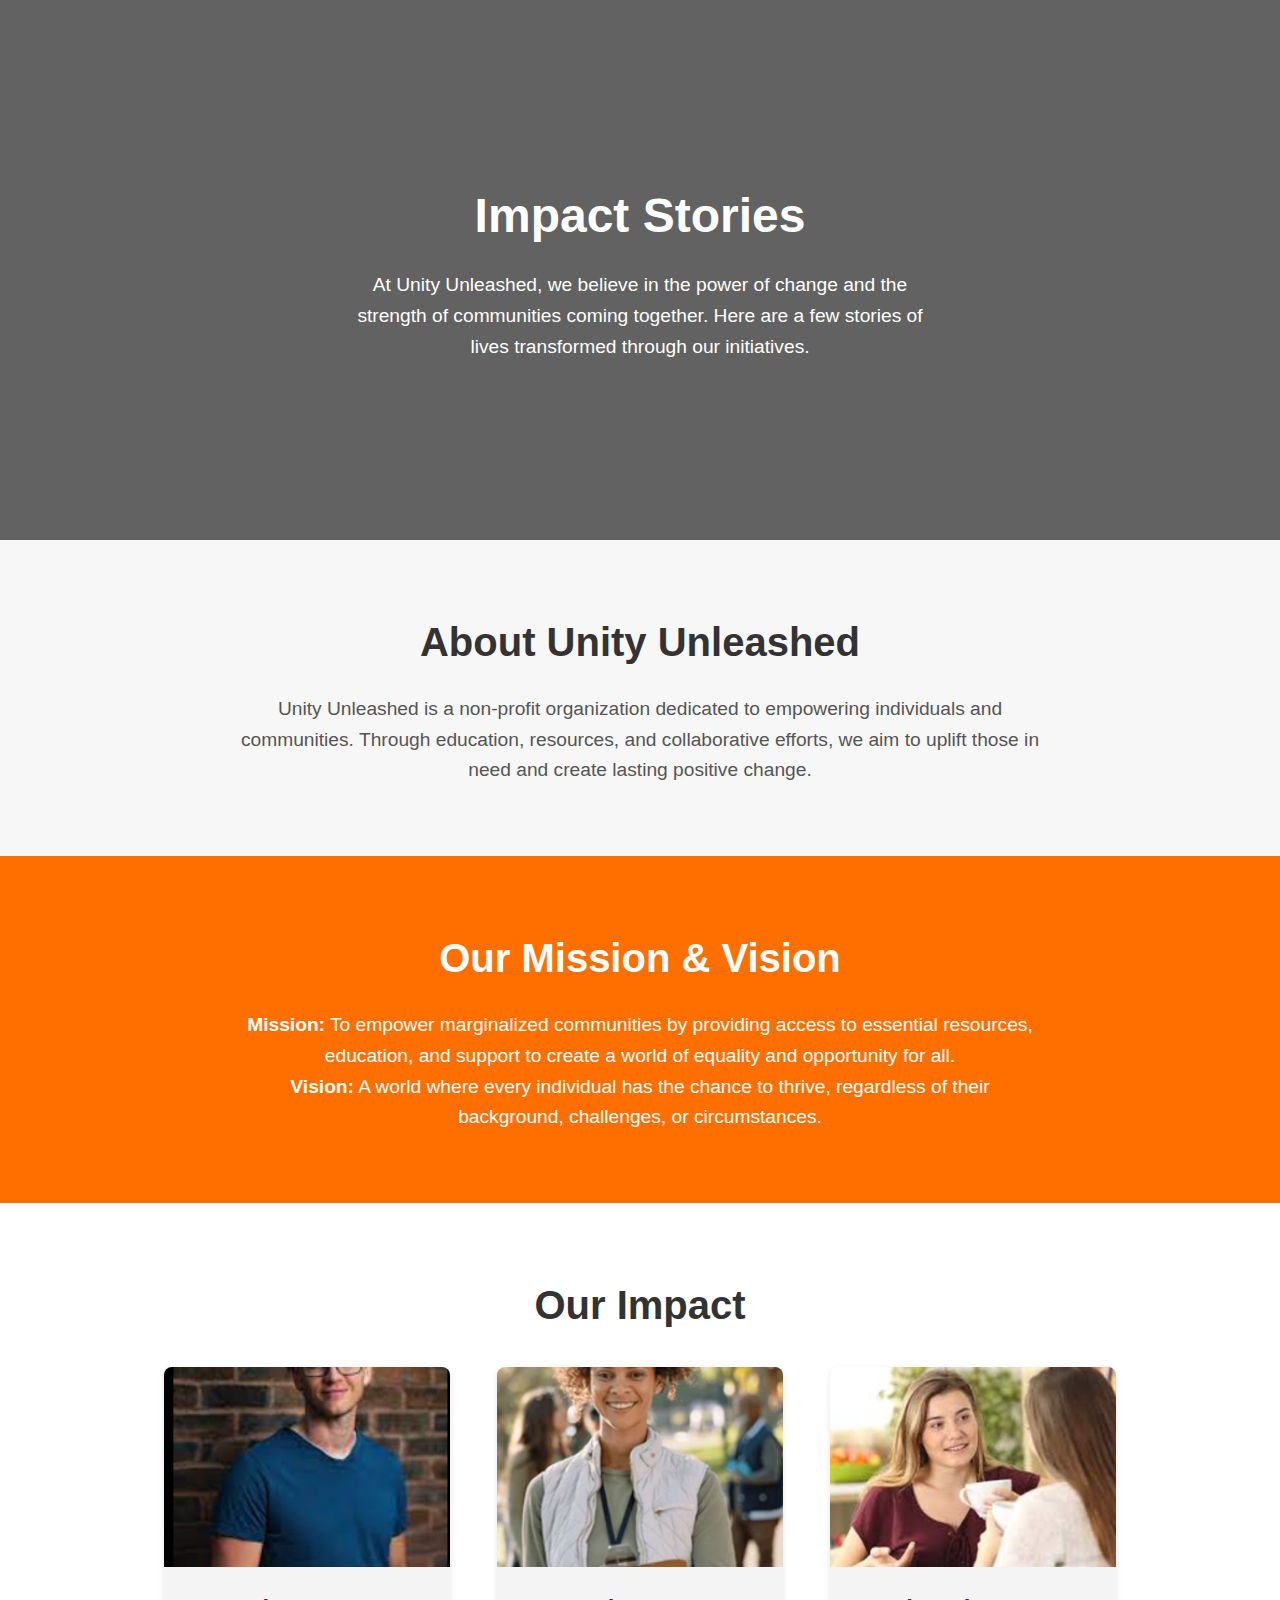
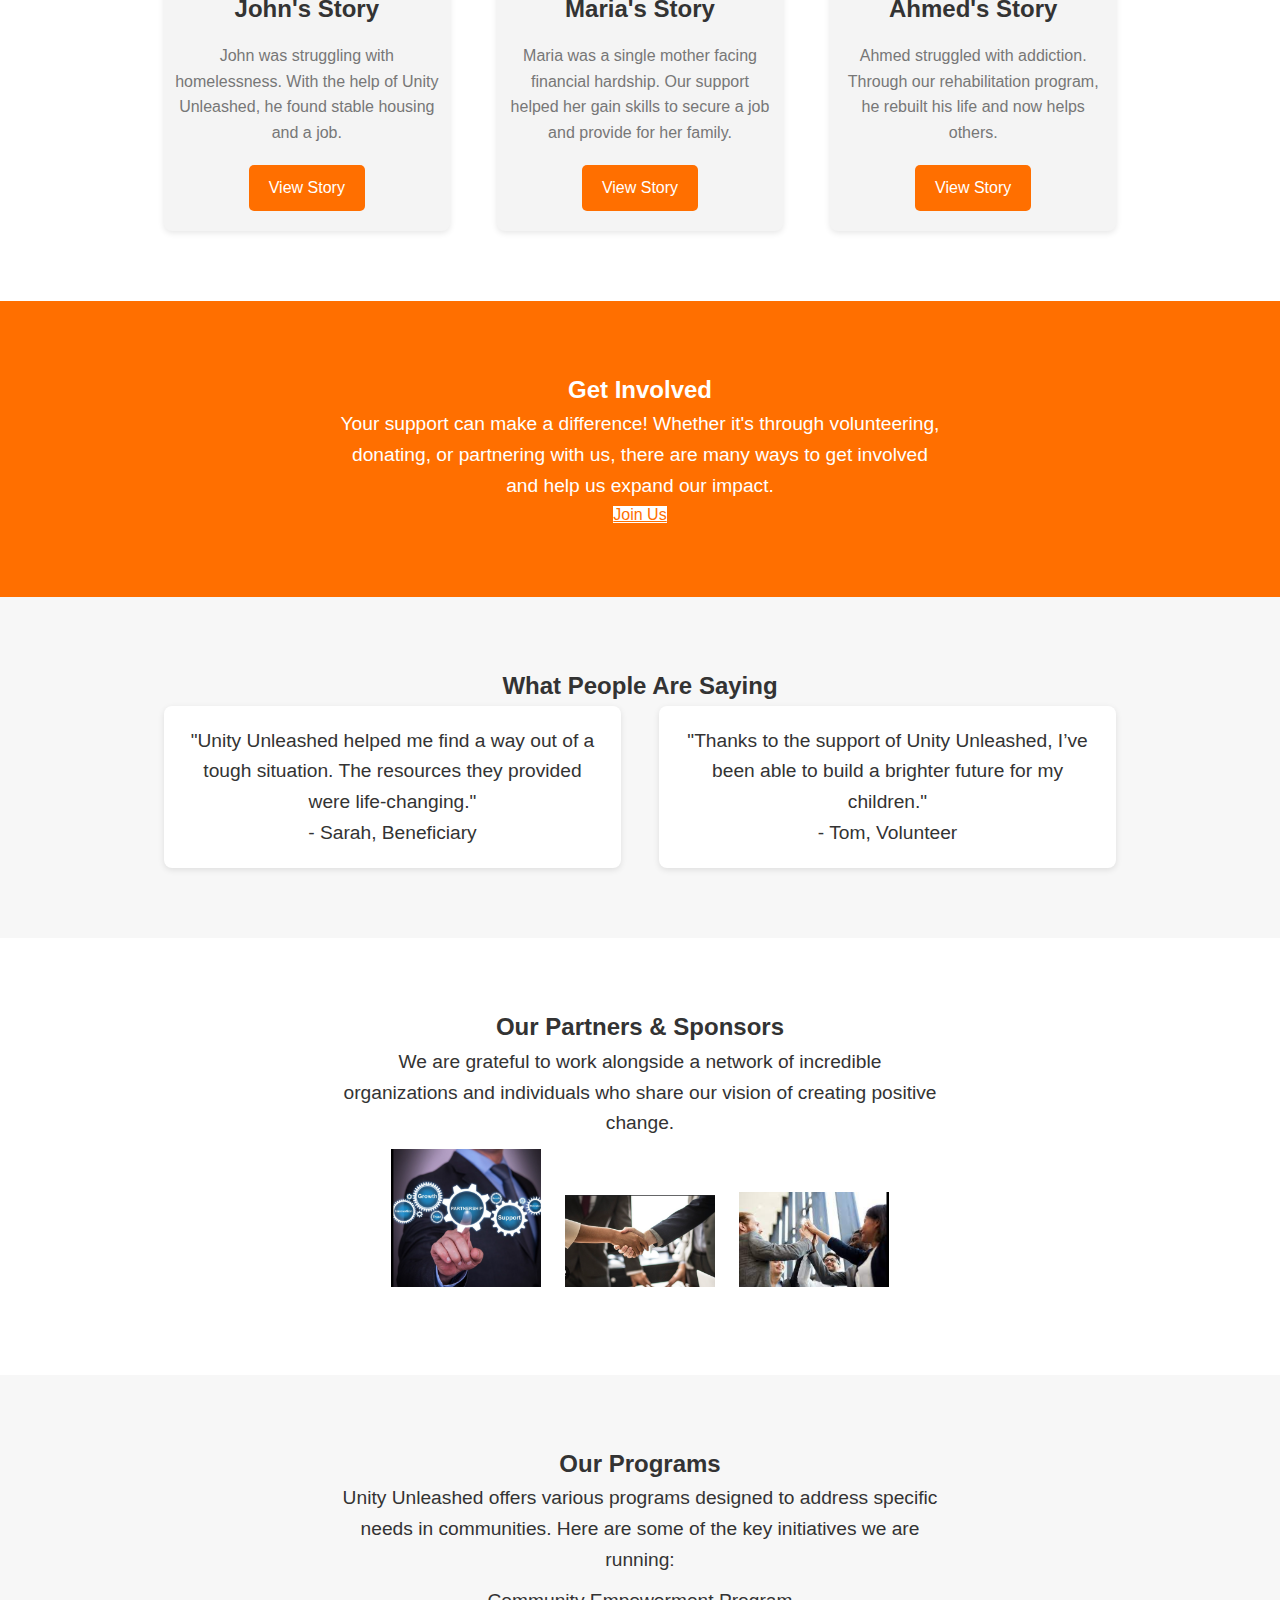
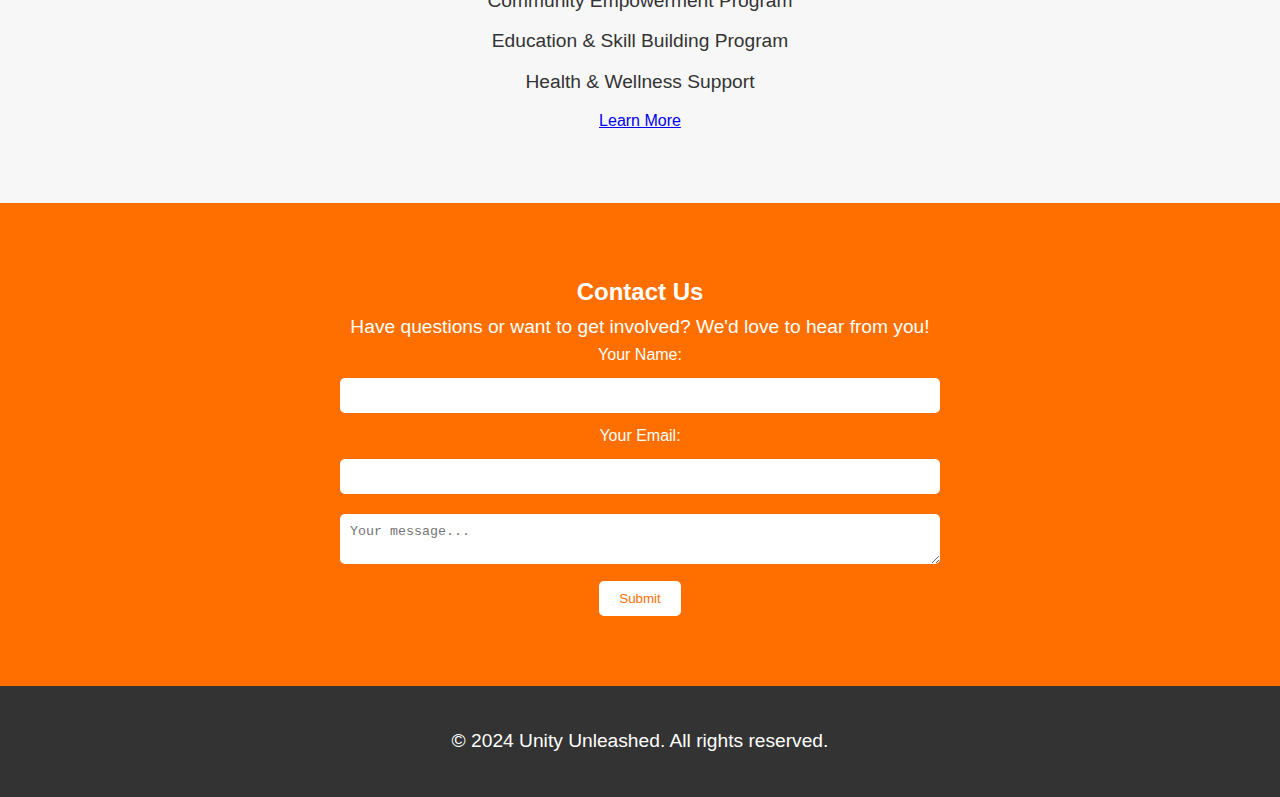
<file: index.html>
<!DOCTYPE html>
<html lang="en">
<head>
    <meta charset="UTF-8">
    <meta name="viewport" content="width=device-width, initial-scale=1.0">
    <title>Impact - Unity Unleashed</title>
    <link rel="stylesheet" href="impact.css">
</head>
<body>
    <!-- Main Section -->
    <section id="main-section" class="main-section">
        <div class="overlay">
            <div class="container">
                <h1>Impact Stories</h1>
                <p>At Unity Unleashed, we believe in the power of change and the strength of communities coming together. Here are a few stories of lives transformed through our initiatives.</p>
            </div>
        </div>
    </section>

    <!-- About the Organization -->
    <section id="about" class="about-section">
        <div class="container">
            <h2>About Unity Unleashed</h2>
            <p>Unity Unleashed is a non-profit organization dedicated to empowering individuals and communities. Through education, resources, and collaborative efforts, we aim to uplift those in need and create lasting positive change.</p>
        </div>
    </section>

    <!-- Mission & Vision -->
    <section id="mission-vision" class="mission-vision-section">
        <div class="container">
            <h2>Our Mission & Vision</h2>
            <p><strong>Mission:</strong> To empower marginalized communities by providing access to essential resources, education, and support to create a world of equality and opportunity for all.</p>
            <p><strong>Vision:</strong> A world where every individual has the chance to thrive, regardless of their background, challenges, or circumstances.</p>
        </div>
    </section>

    <!-- Impact Stories -->
    <section id="impact" class="impact-section">
        <div class="container">
            <h2>Our Impact</h2>
            <div class="cards-container">
                <div class="card">
                    <img src="john.png" alt="Person 1">
                    <h3>John's Story</h3>
                    <p>John was struggling with homelessness. With the help of Unity Unleashed, he found stable housing and a job.</p>
                    <a href="story1.html" class="btn">View Story</a>
                </div>
                <div class="card">
                    <img src="mary.png" alt="Person 2">
                    <h3>Maria's Story</h3>
                    <p>Maria was a single mother facing financial hardship. Our support helped her gain skills to secure a job and provide for her family.</p>
                    <a href="story2.html" class="btn">View Story</a>
                </div>
                <div class="card">
                    <img src="ahmed.png" alt="Person 3">
                    <h3>Ahmed's Story</h3>
                    <p>Ahmed struggled with addiction. Through our rehabilitation program, he rebuilt his life and now helps others.</p>
                    <a href="story3.html" class="btn">View Story</a>
                </div>
            </div>
        </div>
    </section>

    <!-- Get Involved -->
    <section id="get-involved" class="get-involved-section">
        <div class="container">
            <h2>Get Involved</h2>
            <p>Your support can make a difference! Whether it's through volunteering, donating, or partnering with us, there are many ways to get involved and help us expand our impact.</p>
            <a href="#" class="btn">Join Us</a>
        </div>
    </section>

    <!-- Testimonials -->
    <section id="testimonials" class="testimonials-section">
        <div class="container">
            <h2>What People Are Saying</h2>
            <div class="testimonial-container">
                <div class="testimonial">
                    <p>"Unity Unleashed helped me find a way out of a tough situation. The resources they provided were life-changing."</p>
                    <p>- Sarah, Beneficiary</p>
                </div>
                <div class="testimonial">
                    <p>"Thanks to the support of Unity Unleashed, I’ve been able to build a brighter future for my children."</p>
                    <p>- Tom, Volunteer</p>
                </div>
            </div>
        </div>
    </section>

    <!-- Partnerships & Sponsors -->
    <section id="partners" class="partners-section">
        <div class="container">
            <h2>Our Partners & Sponsors</h2>
            <p>We are grateful to work alongside a network of incredible organizations and individuals who share our vision of creating positive change.</p>
            <div class="partner-logos">
                <img src="partner1.png" alt="Partner 1">
                <img src="partner2.png" alt="Partner 2">
                <img src="partner3.png" alt="Partner 3">
            </div>
        </div>
    </section>

    <!-- Our Programs -->
    <section id="programs" class="programs-section">
        <div class="container">
            <h2>Our Programs</h2>
            <p>Unity Unleashed offers various programs designed to address specific needs in communities. Here are some of the key initiatives we are running:</p>
            <ul>
                <li>Community Empowerment Program</li>
                <li>Education & Skill Building Program</li>
                <li>Health & Wellness Support</li>
            </ul>
            <a href="learn-more.html" class="btn">Learn More</a>
        </div>
    </section>

    <!-- Contact Us -->
    <section id="contact" class="contact-section">
        <div class="container">
            <h2>Contact Us</h2>
            <p>Have questions or want to get involved? We'd love to hear from you!</p>
            <form action="#">
                <label for="name">Your Name:</label>
                <input type="text" id="name" name="name" required>
                <label for="email">Your Email:</label>
                <input type="email" id="email" name="email" required>
                <textarea id="message" name="message" placeholder="Your message..." required></textarea>
                <button type="submit" class="btn">Submit</button>
            </form>
        </div>
    </section>

    <!-- Footer Section -->
    <footer class="footer">
        <div class="container">
            <p>&copy; 2024 Unity Unleashed. All rights reserved.</p>
        </div>
    </footer>
</body>
</html>
</file>
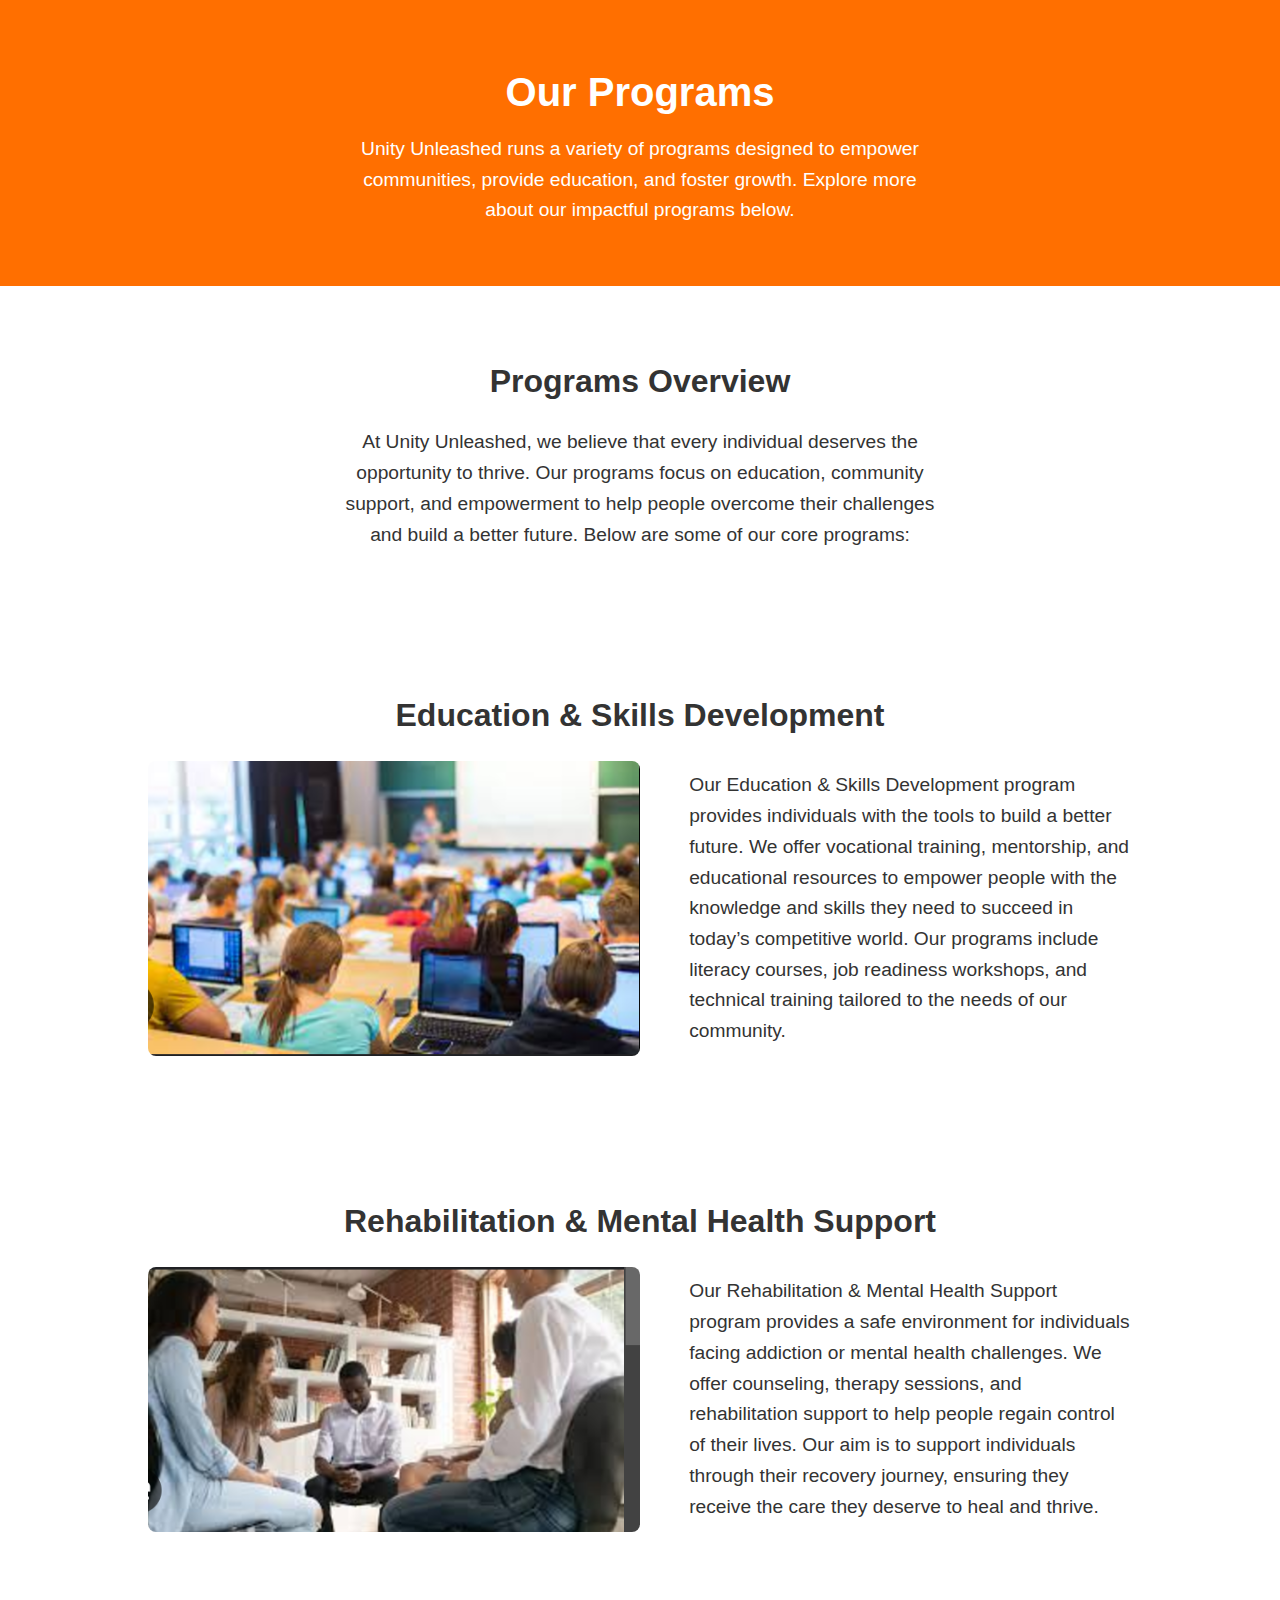
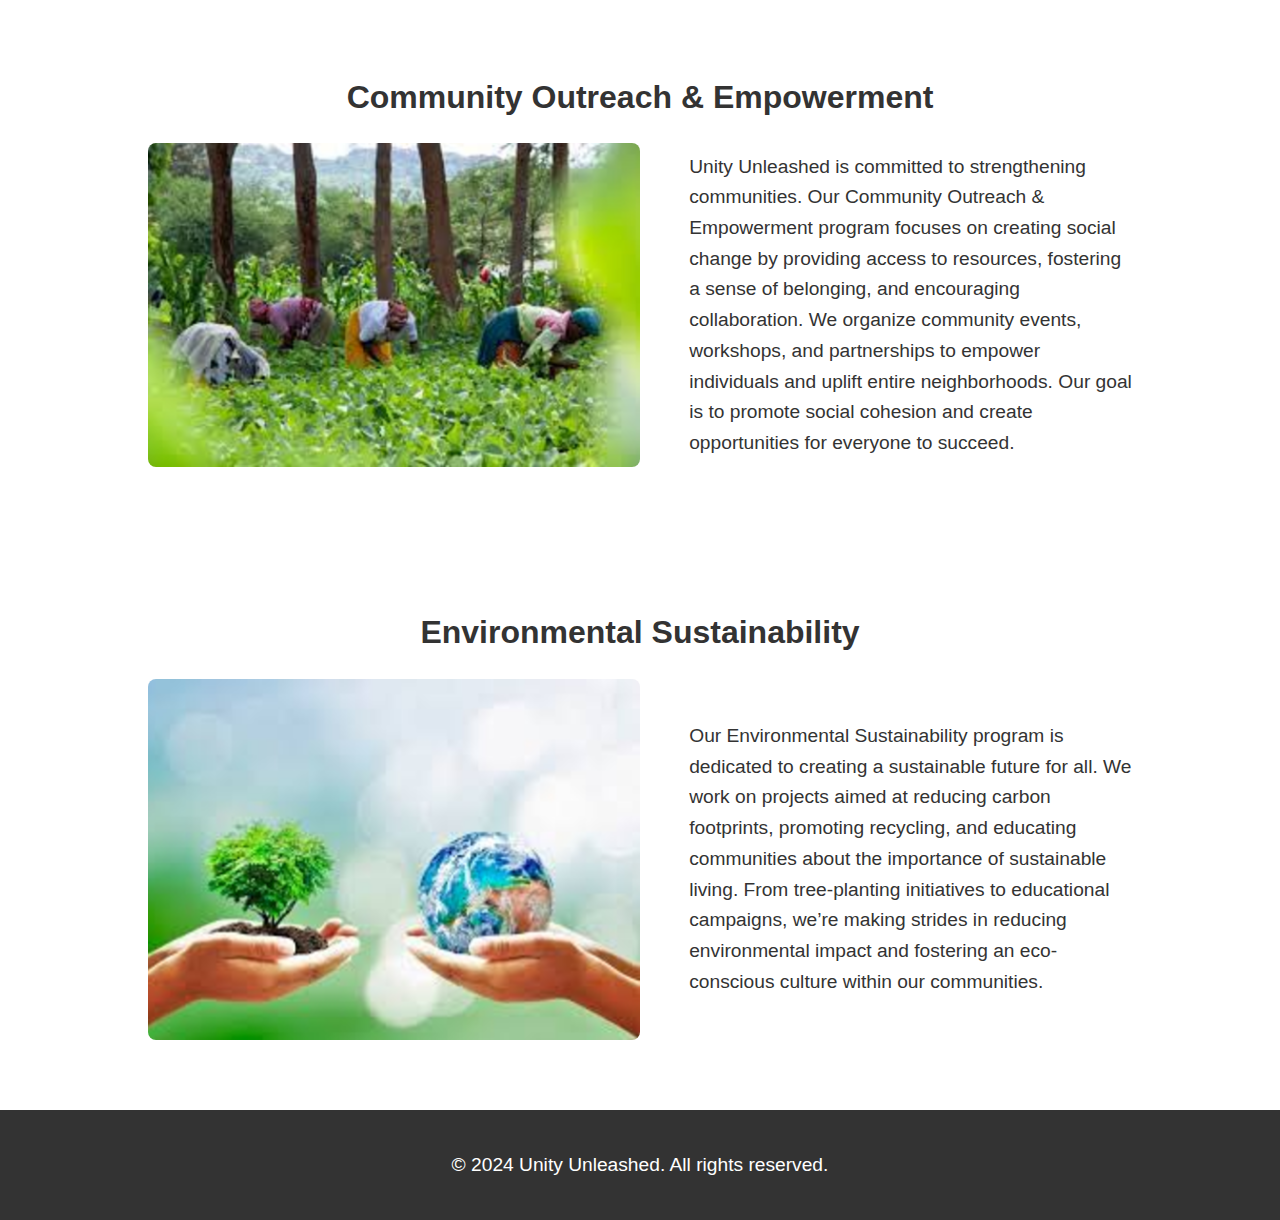
<file: learn-more.html>
<!DOCTYPE html>
<html lang="en">
<head>
    <meta charset="UTF-8">
    <meta name="viewport" content="width=device-width, initial-scale=1.0">
    <title>Learn More - Our Programs | Unity Unleashed</title>
    <link rel="stylesheet" href="impact.css">
</head>
<body>
    <!-- Header Section -->
    <header class="header">
        <div class="container">
            <h1>Our Programs</h1>
            <p>Unity Unleashed runs a variety of programs designed to empower communities, provide education, and foster growth. Explore more about our impactful programs below.</p>
        </div>
    </header>

    <!-- Programs Overview Section -->
    <section id="programs-overview" class="programs-overview-section">
        <div class="container">
            <h2>Programs Overview</h2>
            <p>At Unity Unleashed, we believe that every individual deserves the opportunity to thrive. Our programs focus on education, community support, and empowerment to help people overcome their challenges and build a better future. Below are some of our core programs:</p>
        </div>
    </section>

    <!-- Program 1: Education -->
    <section id="education" class="program-section">
        <div class="container">
            <h2>Education & Skills Development</h2>
            <div class="program-content">
                <img src="education.png" alt="Education Program">
                <div class="text">
                    <p>Our Education & Skills Development program provides individuals with the tools to build a better future. We offer vocational training, mentorship, and educational resources to empower people with the knowledge and skills they need to succeed in today’s competitive world. Our programs include literacy courses, job readiness workshops, and technical training tailored to the needs of our community.</p>
                </div>
            </div>
        </div>
    </section>

    <!-- Program 2: Rehabilitation -->
    <section id="rehabilitation" class="program-section">
        <div class="container">
            <h2>Rehabilitation & Mental Health Support</h2>
            <div class="program-content">
                <img src="mental.png" alt="Rehabilitation Program">
                <div class="text">
                    <p>Our Rehabilitation & Mental Health Support program provides a safe environment for individuals facing addiction or mental health challenges. We offer counseling, therapy sessions, and rehabilitation support to help people regain control of their lives. Our aim is to support individuals through their recovery journey, ensuring they receive the care they deserve to heal and thrive.</p>
                </div>
            </div>
        </div>
    </section>

    <!-- Program 3: Community Outreach -->
    <section id="community-outreach" class="program-section">
        <div class="container">
            <h2>Community Outreach & Empowerment</h2>
            <div class="program-content">
                <img src="reachout.png" alt="Community Outreach Program">
                <div class="text">
                    <p>Unity Unleashed is committed to strengthening communities. Our Community Outreach & Empowerment program focuses on creating social change by providing access to resources, fostering a sense of belonging, and encouraging collaboration. We organize community events, workshops, and partnerships to empower individuals and uplift entire neighborhoods. Our goal is to promote social cohesion and create opportunities for everyone to succeed.</p>
                </div>
            </div>
        </div>
    </section>

    <!-- Program 4: Environmental Sustainability -->
    <section id="sustainability" class="program-section">
        <div class="container">
            <h2>Environmental Sustainability</h2>
            <div class="program-content">
                <img src="environmental.png" alt="Environmental Sustainability Program">
                <div class="text">
                    <p>Our Environmental Sustainability program is dedicated to creating a sustainable future for all. We work on projects aimed at reducing carbon footprints, promoting recycling, and educating communities about the importance of sustainable living. From tree-planting initiatives to educational campaigns, we’re making strides in reducing environmental impact and fostering an eco-conscious culture within our communities.</p>
                </div>
            </div>
        </div>
    </section>

    <!-- Footer Section -->
    <footer class="footer">
        <div class="container">
            <p>&copy; 2024 Unity Unleashed. All rights reserved.</p>
        </div>
    </footer>

    <script src="impact.js"></script>
</body>
</html>
</file>
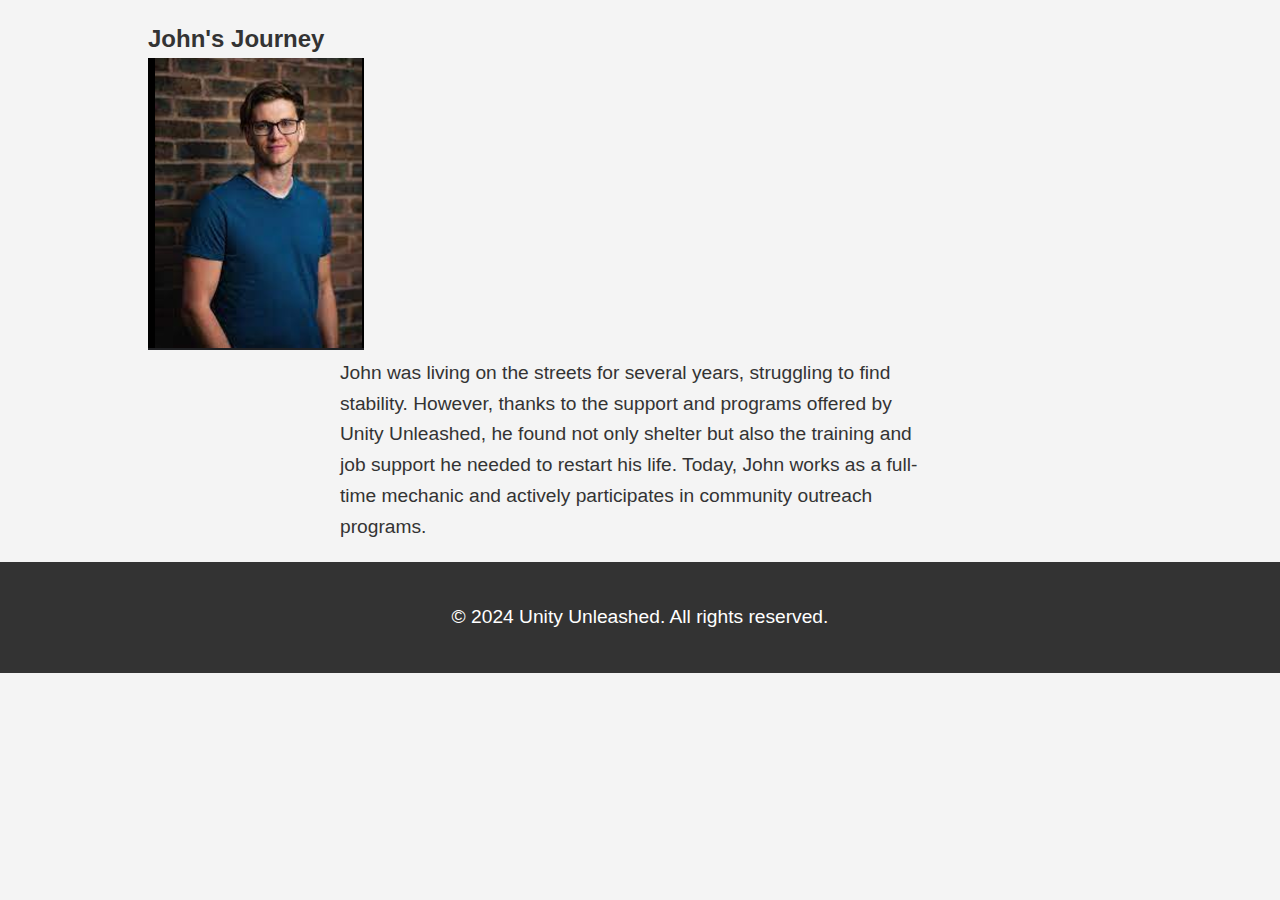
<file: story1.html>
<!DOCTYPE html>
<html lang="en">
<head>
    <meta charset="UTF-8">
    <meta name="viewport" content="width=device-width, initial-scale=1.0">
    <title>John's Story - Unity Unleashed</title>
    <link rel="stylesheet" href="impact.css">
</head>
<body>
    <section class="story-section">
        <div class="container">
            <h2>John's Journey</h2>
            <img src="john.png" alt="John's Story">
            <p>John was living on the streets for several years, struggling to find stability. However, thanks to the support and programs offered by Unity Unleashed, he found not only shelter but also the training and job support he needed to restart his life. Today, John works as a full-time mechanic and actively participates in community outreach programs.</p>
        </div>
    </section>
    <footer class="footer">
        <div class="container">
            <p>&copy; 2024 Unity Unleashed. All rights reserved.</p>
        </div>
    </footer>
</body>
</html>
</file>
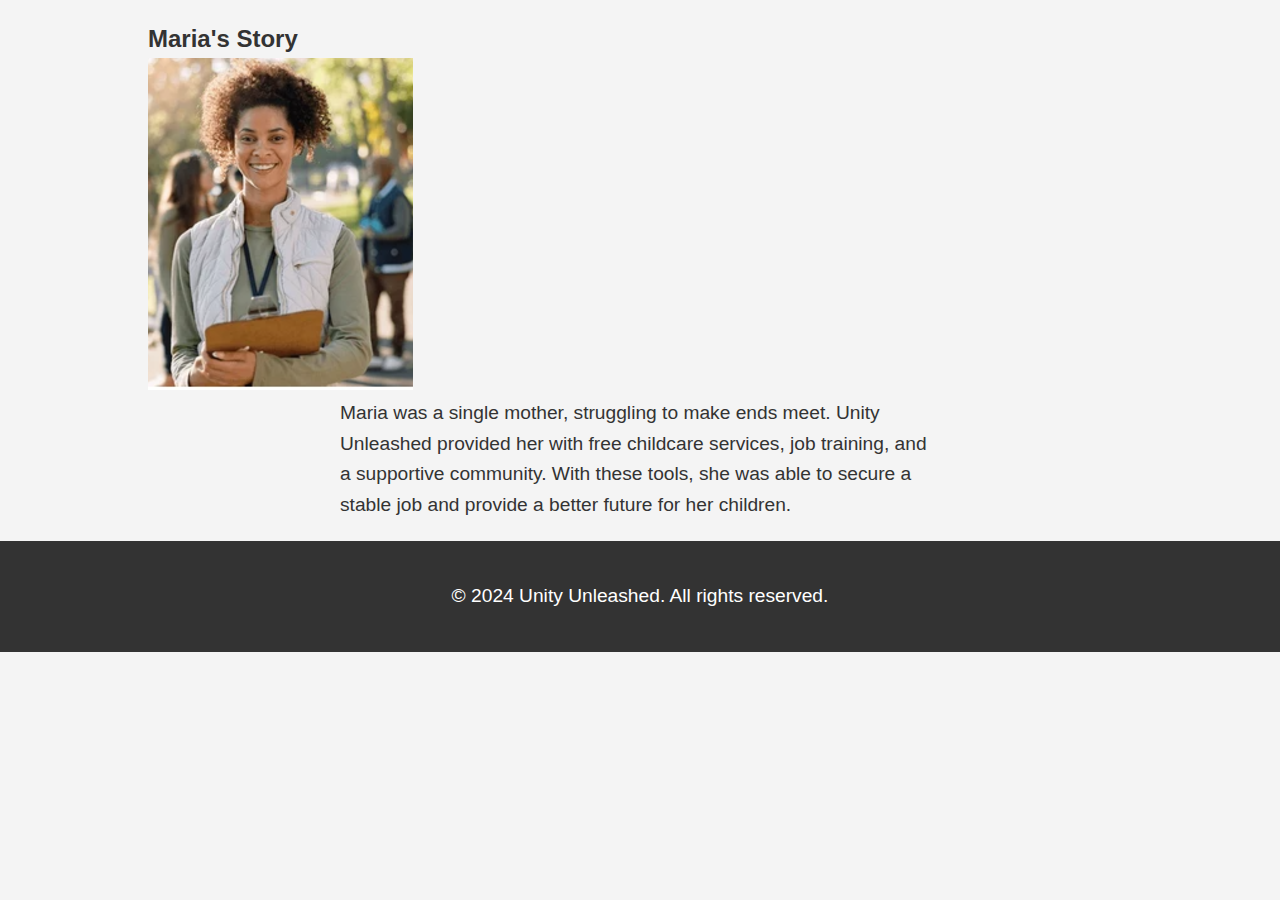
<file: story2.html>
<!DOCTYPE html>
<html lang="en">
<head>
    <meta charset="UTF-8">
    <meta name="viewport" content="width=device-width, initial-scale=1.0">
    <title>Maria's Story - Unity Unleashed</title>
    <link rel="stylesheet" href="impact.css">
</head>
<body>
    <section class="story-section">
        <div class="container">
            <h2>Maria's Story</h2>
            <img src="mary.png" alt="Maria's Story">
            <p>Maria was a single mother, struggling to make ends meet. Unity Unleashed provided her with free childcare services, job training, and a supportive community. With these tools, she was able to secure a stable job and provide a better future for her children.</p>
        </div>
    </section>
    <footer class="footer">
        <div class="container">
            <p>&copy; 2024 Unity Unleashed. All rights reserved.</p>
        </div>
    </footer>
</body>
</html>
</file>
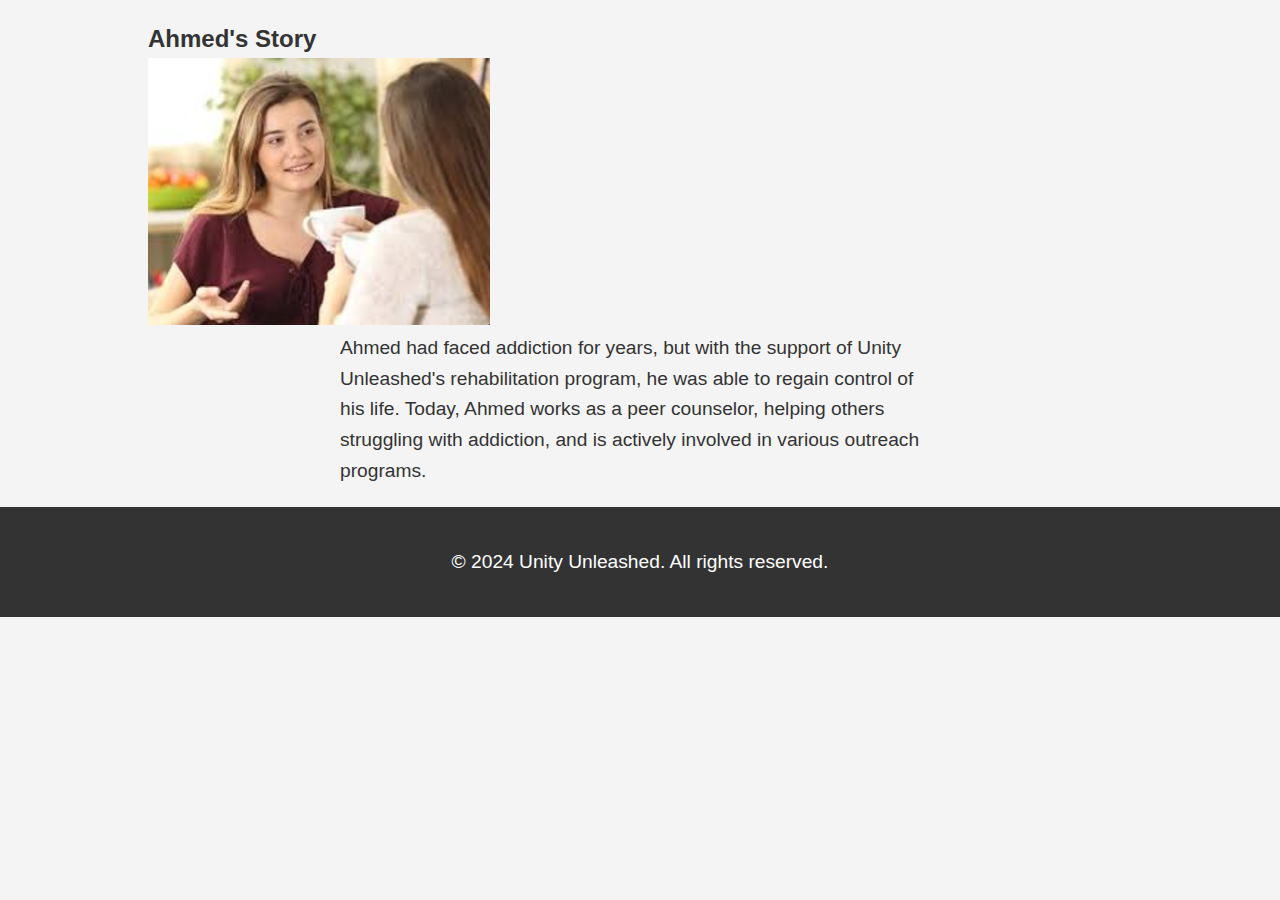
<file: story3.html>
<!DOCTYPE html>
<html lang="en">
<head>
    <meta charset="UTF-8">
    <meta name="viewport" content="width=device-width, initial-scale=1.0">
    <title>Ahmed's Story - Unity Unleashed</title>
    <link rel="stylesheet" href="impact.css">
</head>
<body>
    <section class="story-section">
        <div class="container">
            <h2>Ahmed's Story</h2>
            <img src="ahmed.png" alt="Ahmed's Story">
            <p>Ahmed had faced addiction for years, but with the support of Unity Unleashed's rehabilitation program, he was able to regain control of his life. Today, Ahmed works as a peer counselor, helping others struggling with addiction, and is actively involved in various outreach programs.</p>
        </div>
    </section>
    <footer class="footer">
        <div class="container">
            <p>&copy; 2024 Unity Unleashed. All rights reserved.</p>
        </div>
    </footer>
</body>
</html>
</file>
<file: impact.css>
/* Mission & Vision Section */
.mission-vision-section {
    padding: 50px 20px;
    background-color: #f7f7f7;
    text-align: center;
}

.mission-vision-section p {
    font-size: 1.2rem;
    color: #555;
}

/* Get Involved Section */
.get-involved-section {
    padding: 50px 20px;
    background-color: #FF6F00;
    color: white;
    text-align: center;
}

.get-involved-section .btn {
    background-color: #ffffff;
    color: #FF6F00;
}

/* Testimonials Section */
.testimonials-section {
    padding: 50px 20px;
    background-color: #f7f7f7;
    text-align: center;
}

.testimonial-container {
    display: flex;
    justify-content: space-between;
    gap: 20px;
    flex-wrap: wrap;
}

.testimonial {
    width: 45%;
    background-color: #fff;
    padding: 20px;
    box-shadow: 0 2px 6px rgba(0, 0, 0, 0.1);
}

/* Partners Section */
.partners-section {
    padding: 50px 20px;
    text-align: center;
    background-color: #fff;
}

.partner-logos img {
    margin: 10px;
    max-width: 150px;
}

/* Programs Section */
.programs-section {
    padding: 50px 20px;
    background-color: #f7f7f7;
    text-align: center;
}

.programs-section ul {
    list-style-type: none;
    padding: 0;
}

.programs-section li {
    font-size: 1.2rem;
    margin: 10px 0;
}

/* Contact Section */
.contact-section {
    padding: 50px 20px;
    background-color: #FF6F00;
    color: white;
    text-align: center;
}

.contact-section form {
    margin-top: 20px;
    max-width: 600px;
    margin: 0 auto;
}

.contact-section input, .contact-section textarea {
    width: 100%;
    padding: 10px;
    margin: 10px 0;
    border-radius: 5px;
    border: none;
}

.contact-section button {
    padding: 10px 20px;
    background-color: white;
    color: #FF6F00;
    border: none;
    border-radius: 5px;
}

/* Global Styles */
* {
    margin: 0;
    padding: 0;
    box-sizing: border-box;
}

body {
    font-family: Arial, sans-serif;
    background-color: #fff;
    color: #333;
    line-height: 1.6;
}

.container {
    width: 80%;
    margin: 0 auto;
}

/* Main Section */
.main-section {
    position: relative;
    height: 60vh;
    background: url('https://via.placeholder.com/') no-repeat center center/cover;
    display: flex;
    justify-content: center;
    align-items: center;
    color: white;
    text-align: center;
}

.overlay {
    background: rgba(0, 0, 0, 0.6);
    width: 100%;
    height: 100%;
    display: flex;
    justify-content: center;
    align-items: center;
}

h1 {
    font-size: 3rem;
    margin-bottom: 1rem;
}

p {
    font-size: 1.2rem;
    max-width: 600px;
    margin: 0 auto;
}

/* About Section */
.about-section {
    padding: 50px 20px;
    background-color: #f7f7f7;
    text-align: center;
}

.about-section h2 {
    font-size: 2.5rem;
    margin-bottom: 20px;
}

.about-section p {
    font-size: 1.2rem;
    color: #555;
    max-width: 800px;
    margin: 0 auto;
}

/* Mission & Vision */
.mission-vision-section {
    padding: 50px 20px;
    background-color: #FF6F00;
    color: white;
    text-align: center;
}

.mission-vision-section h2 {
    font-size: 2.5rem;
    margin-bottom: 20px;
}

.mission-vision-section p {
    font-size: 1.2rem;
    color: #fff;
    max-width: 800px;
    margin: 0 auto;
}

/* Impact Section */
.impact-section {
    padding: 50px 20px;
    background-color: #fff;
}

.impact-section h2 {
    font-size: 2.5rem;
    margin-bottom: 30px;
    text-align: center;
}

.cards-container {
    display: flex;
    justify-content: space-between;
    gap: 20px;
    flex-wrap: wrap;
}

.card {
    background-color: #f4f4f4;
    border-radius: 8px;
    width: 30%;
    box-shadow: 0 2px 6px rgba(0, 0, 0, 0.1);
    overflow: hidden;
    transition: transform 0.3s;
    text-align: center;
}

.card img {
    width: 100%;
    height: 200px;
    object-fit: cover;
}

.card h3 {
    font-size: 1.5rem;
    margin: 15px 0;
}

.card p {
    font-size: 1rem;
    color: #777;
    margin-bottom: 20px;
    padding: 0 10px;
}

.card .btn {
    display: inline-block;
    padding: 10px 20px;
    background-color: #FF6F00;
    color: white;
    text-decoration: none;
    border-radius: 5px;
    margin-bottom: 20px;
}

.card:hover {
    transform: scale(1.05);
}

/* Get Involved Section */
.get-involved-section {
    padding: 50px 20px;
    background-color: #FF6F00;
    color: white;
    text-align: center;
}

.get-involved-section .btn {
    background-color: #ffffff;
    color: #FF6F00;
}

/* Testimonials Section */
.testimonials-section {
    padding: 50px 20px;
    background-color: #f7f7f7;
    text-align: center;
}

.testimonial-container {
    display: flex;
    justify-content: space-between;
    gap: 20px;
    flex-wrap: wrap;
}

.testimonial {
    width: 200px;
}

/* Global Styles */
* {
    margin: 0;
    padding: 0;
    box-sizing: border-box;
}

body {
    font-family: Arial, sans-serif;
    background-color: #fff;
    color: #333;
    line-height: 1.6;
}

.container {
    width: 80%;
    margin: 0 auto;
}

/* Main Section */
.main-section {
    position: relative;
    height: 60vh;
    background: url('https://via.placeholder.com/') no-repeat center center/cover;
    display: flex;
    justify-content: center;
    align-items: center;
    color: white;
    text-align: center;
}

.overlay {
    background: rgba(0, 0, 0, 0.6);
    width: 100%;
    height: 100%;
    display: flex;
    justify-content: center;
    align-items: center;
}

h1 {
    font-size: 3rem;
    margin-bottom: 1rem;
}

p {
    font-size: 1.2rem;
    max-width: 600px;
    margin: 0 auto;
}

/* About Section */
.about-section {
    padding: 50px 20px;
    background-color: #f7f7f7;
    text-align: center;
}

.about-section h2 {
    font-size: 2.5rem;
    margin-bottom: 20px;
}

.about-section p {
    font-size: 1.2rem;
    color: #555;
    max-width: 800px;
    margin: 0 auto;
}

/* Mission & Vision */
.mission-vision-section {
    padding: 50px 20px;
    background-color: #FF6F00;
    color: white;
    text-align: center;
}

.mission-vision-section h2 {
    font-size: 2.5rem;
    margin-bottom: 20px;
}

.mission-vision-section p {
    font-size: 1.2rem;
    color: #fff;
    max-width: 800px;
    margin: 0 auto;
}

/* Impact Section */
.impact-section {
    padding: 50px 20px;
    background-color: #fff;
}

.impact-section h2 {
    font-size: 2.5rem;
    margin-bottom: 30px;
    text-align: center;
}

.cards-container {
    display: flex;
    justify-content: space-between;
    gap: 20px;
    flex-wrap: wrap;
}

.card {
    background-color: #f4f4f4;
    border-radius: 8px;
    width: 30%;
    box-shadow: 0 2px 6px rgba(0, 0, 0, 0.1);
    overflow: hidden;
    transition: transform 0.3s;
    text-align: center;
}

.card img {
    width: 100%;
    height: 200px;
    object-fit: cover;
}

.card h3 {
    font-size: 1.5rem;
    margin: 15px 0;
}

.card p {
    font-size: 1rem;
    color: #777;
    margin-bottom: 20px;
    padding: 0 10px;
}

.card .btn {
    display: inline-block;
    padding: 10px 20px;
    background-color: #FF6F00;
    color: white;
    text-decoration: none;
    border-radius: 5px;
    margin-bottom: 20px;
}

.card:hover {
    transform: scale(1.05);
}

/* Get Involved Section */
.get-involved-section {
    padding: 50px 20px;
    background-color: #FF6F00;
    color: white;
    text-align: center;
}

.get-involved-section .btn {
    background-color: #ffffff;
    color: #FF6F00;
}

/* Testimonials Section */
.testimonials-section {
    padding: 50px 20px;
    background-color: #f7f7f7;
    text-align: center;
}

.testimonial-container {
    display: flex;
    justify-content: space-between;
    gap: 20px;
    flex-wrap: wrap;
}

.testimonial {
    width: 48%;
    background-color: #fff;
    padding: 20px;
    box-shadow: 0 2px 6px rgba(0, 0, 0, 0.1);
    border-radius: 8px;
    text-align: center;
}

/* Footer Section */
.footer {
    padding: 20px;
    background-color: #FF6F00;
    color: white;
    text-align: center;
}

/* styles.css */

/* General Styles */
body {
    font-family: Arial, sans-serif;
    background-color: #f4f4f4;
    color: #333;
    margin: 0;
}

.container {
    width: 80%;
    margin: 0 auto;
    padding: 20px;
}

/* Header Section */
.header {
    background-color: #FF6F00; /* Orange background */
    color: white;
    text-align: center;
    padding: 40px 0;
}

.header h1 {
    font-size: 2.5em;
    margin: 0;
}

.header p {
    font-size: 1.2em;
    margin-top: 10px;
}

/* Programs Overview */
.programs-overview-section {
    padding: 50px 0;
    background-color: #fff;
}

.programs-overview-section h2 {
    text-align: center;
    font-size: 2em;
    margin-bottom: 20px;
}

.programs-overview-section p {
    font-size: 1.2em;
    line-height: 1.6;
    text-align: center;
}

/* Program Sections */
.program-section {
    padding: 50px 0;
    background-color: #fff;
}

.program-section h2 {
    font-size: 2em;
    margin-bottom: 20px;
    text-align: center;
}

.program-content {
    display: flex;
    justify-content: space-between;
    align-items: center;
    margin-top: 20px;
}

.program-content img {
    width: 50%;
    height: auto;
    border-radius: 8px;
}

.program-content .text {
    width: 45%;
}

.program-content .text p {
    font-size: 1.2em;
    line-height: 1.6;
}

/* Footer */
.footer {
    background-color: #333;
    color: white;
    text-align: center;
    padding: 20px;
}
</file>
